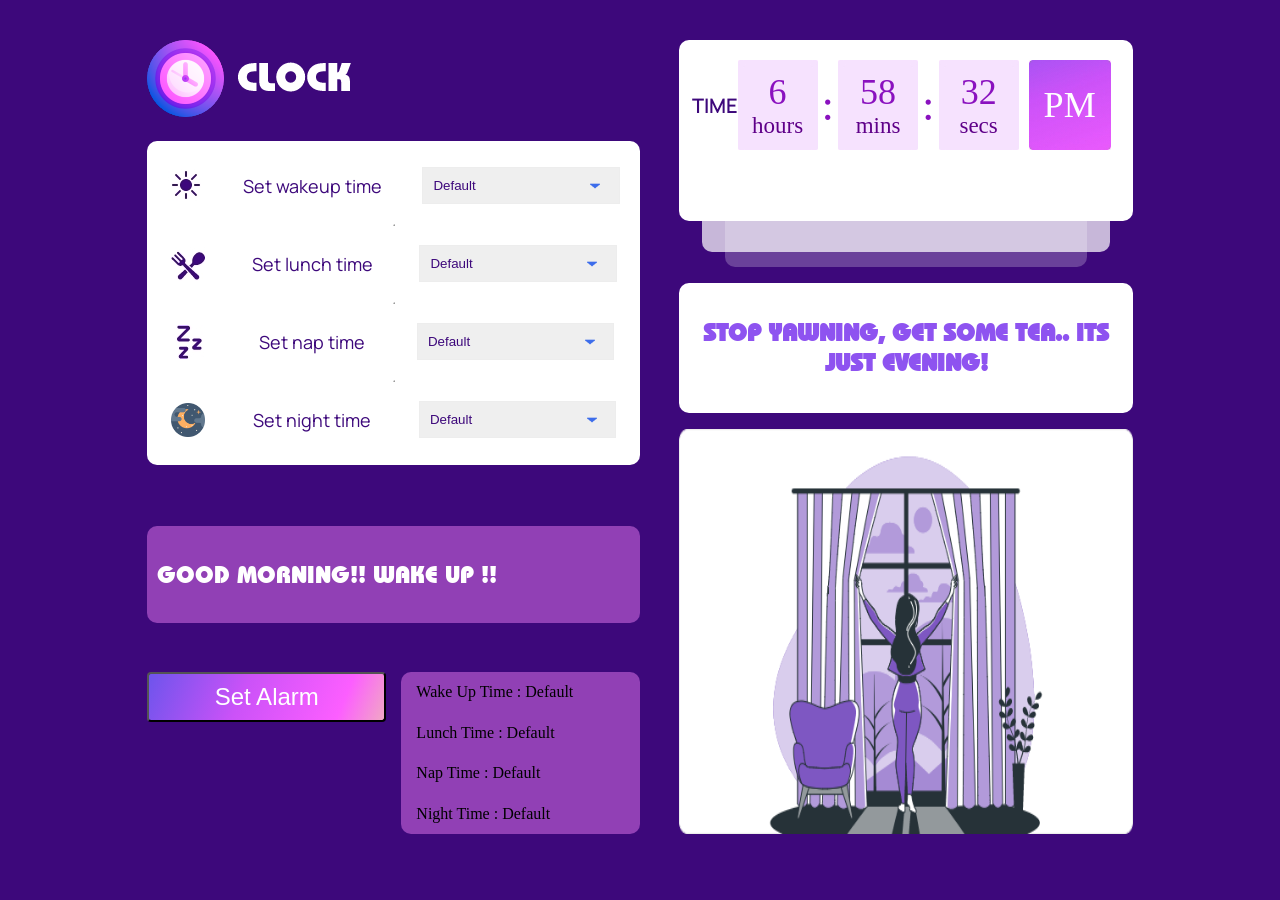
<file: index.html>
<!DOCTYPE html>
<html lang="en">
  <head>
    <meta charset="UTF-8" />
    <meta http-equiv="X-UA-Compatible" content="IE=edge" />
    <meta name="viewport" content="width=device-width, initial-scale=1.0" />
    <title>Clock</title>
    <link rel="stylesheet" href="style.css" />
    <link rel="preconnect" href="https://fonts.googleapis.com" />
    <link rel="preconnect" href="https://fonts.gstatic.com" crossorigin />
    <link
      href="https://fonts.googleapis.com/css2?family=Manrope:wght@400;600;700&display=swap"
      rel="stylesheet"
    />
    <link
      rel="icon"
      href="https://t3.ftcdn.net/jpg/00/73/54/80/240_F_73548097_tKhQ2glL9eDmYQVWlorMTU6INQh7WRCG.jpg"
      type="image/x-icon"
    />
  </head>
  <body>
    <div class="parent">
      <div class="container">
        <div><img class="clockImage" src="./clock_logo.png" alt="no image"/></div>

        <div class="runningClock">
            <div class="runningClock_Cntnr">
            <div class="box1 CommonRc"></div>
            <div class="box2 CommonRc"></div>
            <div class="box3 CommonRc">
              <div class="relative">
                <div class="sub sub1">TIME</div>
                <div class="sub sub2 relative1">
                  <div id="hrs" class="fon1">12</div>
                  <div class="fon2">hours</div>
                </div>
                <div class="sub sub3">:</div>
                <div class="sub sub2 relative1">
                  <div id="mins" class="fon1">00</div>
                  <div class="fon2">mins</div>
                </div>
                <div class="sub sub3">:</div>
                <div class="sub sub2 relative1">
                  <div id="secs" class="fon1">01</div>
                  <div class="fon2">secs</div>
                </div>
                <div class="sub sub7 relative">AM</div>
              </div>
            </div>
            </div>
          </div>
          
          <div class="msg_ChangeWith_realTime trb"><span>GRAB SOME HEALTHY BREAKFAST!!! </span></div>

        <div class="formSelectorBox">
          <form class="list1">
            <img src="./wake_up.jpg" class="pic"/>
            <label class="la">Set wakeup time</label>
            <select id="morning" class="sel1 icon1">
              <option >Default</option>
              <option value="0">12 AM - 1 AM</option>
              <option value="1">1 AM - 2 AM</option>
              <option value="2">2 AM - 3 AM</option>
              <option value="3">3 AM - 4 AM</option>
              <option value="4">4 AM - 5 AM</option>
              <option value="5">5 AM - 6 AM</option>
              <option value="6">6 AM - 7 AM</option>
              <option value="7">7 AM - 8 AM</option>
              <option value="8">8 AM - 9 AM</option>
              <option value="9">9 AM - 10 AM</option>
              <option value="10">10 AM - 11 AM</option>
              <option value="11">11 AM - 12 PM</option>
              <option value="12">12 PM - 1 PM</option>
              <option value="13">1 PM - 2 PM</option>
              <option value="14">2 PM - 3 PM</option>
              <option value="15">3 PM - 4 PM</option>
              <option value="16">4 PM - 5 PM</option>
              <option value="17">5 PM - 6 PM</option>
              <option value="18">6 PM - 7 PM</option>
              <option value="19">7 PM - 8 PM</option>
              <option value="20">8 PM - 9 PM</option>
              <option value="21">9 PM - 10 PM</option>
              <option value="22">10 PM - 11 PM</option>
              <option value="23">11 PM - 12 AM</option>
            </select>
          </form>
          <hr class="hor1" />
          <form class="list1">
            <img src="./lunch_time.jpg" class="pic" />
            <label class="la">Set lunch time</label>
            <select id="lunch" class="sel1 icon1">
              <option >Default</option>
              <option value="0">12 AM - 1 AM</option>
              <option value="1">1 AM - 2 AM</option>
              <option value="2">2 AM - 3 AM</option>
              <option value="3">3 AM - 4 AM</option>
              <option value="4">4 AM - 5 AM</option>
              <option value="5">5 AM - 6 AM</option>
              <option value="6">6 AM - 7 AM</option>
              <option value="7">7 AM - 8 AM</option>
              <option value="8">8 AM - 9 AM</option>
              <option value="9">9 AM - 10 AM</option>
              <option value="10">10 AM - 11 AM</option>
              <option value="11">11 AM - 12 PM</option>
              <option value="12">12 PM - 1 PM</option>
              <option value="13">1 PM - 2 PM</option>
              <option value="14">2 PM - 3 PM</option>
              <option value="15">3 PM - 4 PM</option>
              <option value="16">4 PM - 5 PM</option>
              <option value="17">5 PM - 6 PM</option>
              <option value="18">6 PM - 7 PM</option>
              <option value="19">7 PM - 8 PM</option>
              <option value="20">8 PM - 9 PM</option>
              <option value="21">9 PM - 10 PM</option>
              <option value="22">10 PM - 11 PM</option>
              <option value="23">11 PM - 12 AM</option>
            </select>
          </form>
          <hr class="hor1" />
          <form class="list1">
            <img src="./nap_time.jpg" class="pic"/>
            <label class="la">Set nap time</label>
            <select id="nap" class="sel1 icon1">
              <option >Default</option>
              <option value="0">12 AM - 1 AM</option>
              <option value="1">1 AM - 2 AM</option>
              <option value="2">2 AM - 3 AM</option>
              <option value="3">3 AM - 4 AM</option>
              <option value="4">4 AM - 5 AM</option>
              <option value="5">5 AM - 6 AM</option>
              <option value="6">6 AM - 7 AM</option>
              <option value="7">7 AM - 8 AM</option>
              <option value="8">8 AM - 9 AM</option>
              <option value="9">9 AM - 10 AM</option>
              <option value="10">10 AM - 11 AM</option>
              <option value="11">11 AM - 12 PM</option>
              <option value="12">12 PM - 1 PM</option>
              <option value="13">1 PM - 2 PM</option>
              <option value="14">2 PM - 3 PM</option>
              <option value="15">3 PM - 4 PM</option>
              <option value="16">4 PM - 5 PM</option>
              <option value="17">5 PM - 6 PM</option>
              <option value="18">6 PM - 7 PM</option>
              <option value="19">7 PM - 8 PM</option>
              <option value="20">8 PM - 9 PM</option>
              <option value="21">9 PM - 10 PM</option>
              <option value="22">10 PM - 11 PM</option>
              <option value="23">11 PM - 12 AM</option>
            </select>
          </form>
          <hr class="hor1" />
          <form class="list1">
            <img src="./night.png" width="34px" height="34px" class="pic"/>
            <label class="la">Set night time</label>
            <select id="night" class="sel1 icon1">
              <option >Default</option>
              <option value="0">12 AM - 1 AM</option>
              <option value="1">1 AM - 2 AM</option>
              <option value="2">2 AM - 3 AM</option>
              <option value="3">3 AM - 4 AM</option>
              <option value="4">4 AM - 5 AM</option>
              <option value="5">5 AM - 6 AM</option>
              <option value="6">6 AM - 7 AM</option>
              <option value="7">7 AM - 8 AM</option>
              <option value="8">8 AM - 9 AM</option>
              <option value="9">9 AM - 10 AM</option>
              <option value="10">10 AM - 11 AM</option>
              <option value="11">11 AM - 12 PM</option>
              <option value="12">12 PM - 1 PM</option>
              <option value="13">1 PM - 2 PM</option>
              <option value="14">2 PM - 3 PM</option>
              <option value="15">3 PM - 4 PM</option>
              <option value="16">4 PM - 5 PM</option>
              <option value="17">5 PM - 6 PM</option>
              <option value="18">6 PM - 7 PM</option>
              <option value="19">7 PM - 8 PM</option>
              <option value="20">8 PM - 9 PM</option>
              <option value="21">9 PM - 10 PM</option>
              <option value="22">10 PM - 11 PM</option>
              <option value="23">11 PM - 12 AM</option>
            </select>
          </form>
        </div>

        <div class="setAlarmBoxContainer">
            <button onclick="theTimer()" class="setAlarm flex1"><span>Set Alarm</span></button>

            <div class="resultOfSetAlarm">
              <div class="time">Wake Up Time : <span id="waketime">Default</span> </div>
              <div  class="time">Lunch Time : <span id="lunchtime">Default</span></div>
              <div  class="time">Nap Time : <span id="naptime">Default</span></div>
              <div  class="time">Night Time : <span id="nighttime">Default</span></div>
            </div>
            </div>
        <div class="msg_ChangeWith_SetAlarm"><span>GOOD MORNING!! WAKE UP !! </span></div>
       
        
       
        <div class="ImageChangeWithTime trb"><img id="theImage" src="./Component 30 – 1.png"></div>
      </div>
    </div>
    <script src="./script.js"></script>

  </body>
</html>
</file>
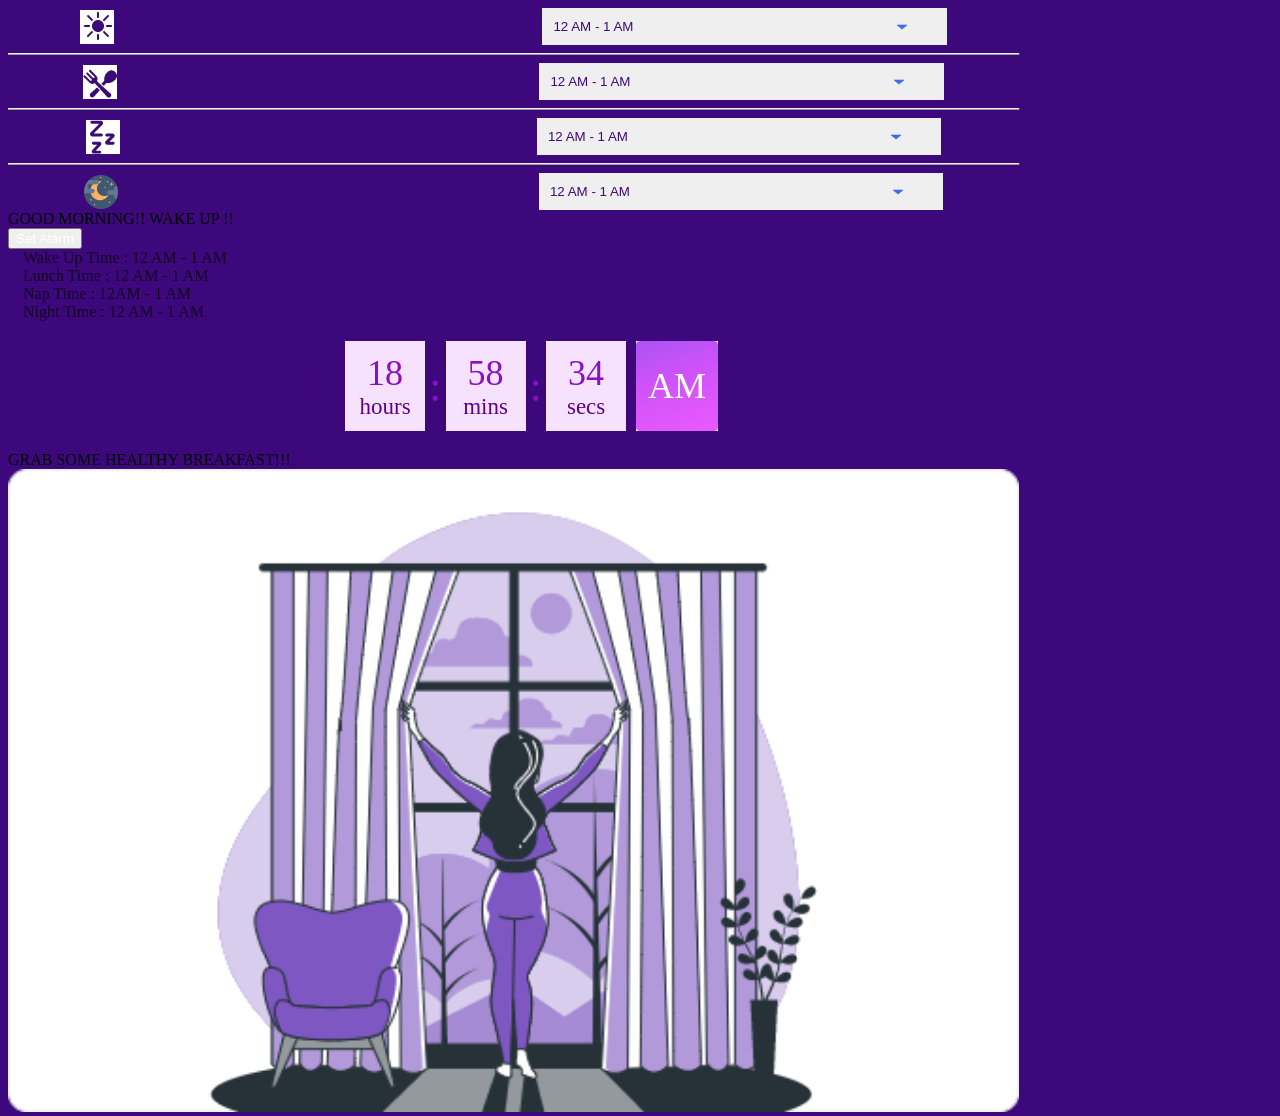
<file: index1.html>
<!DOCTYPE html>
<html lang="en">
  <head>
    <meta charset="UTF-8" />
    <meta http-equiv="X-UA-Compatible" content="IE=edge" />
    <meta name="viewport" content="width=device-width, initial-scale=1.0" />
    <title>Clock</title>
    <link rel="stylesheet" href="style.css" />
    <link rel="preconnect" href="https://fonts.googleapis.com" />
    <link rel="preconnect" href="https://fonts.gstatic.com" crossorigin />
    <link
      href="https://fonts.googleapis.com/css2?family=Manrope:wght@400;600;700&display=swap"
      rel="stylesheet"
    />
    <link
      rel="icon"
      href="https://t3.ftcdn.net/jpg/00/73/54/80/240_F_73548097_tKhQ2glL9eDmYQVWlorMTU6INQh7WRCG.jpg"
      type="image/x-icon"
    />
  </head>
  <body>
    <div class="pare">
      <div class="container">
        <div class="child child1"></div>
        <div class="form1">
          <form class="list1">
            <img src="./wake_up.jpg" class="pic"/>
            <label class="la">Set wakeup time</label>
            <select id="morning" class="sel1 icon1">
              <option value="0">12 AM - 1 AM</option>
              <option value="1">1 AM - 2 AM</option>
              <option value="2">2 AM - 3 AM</option>
              <option value="3">3 AM - 4 AM</option>
              <option value="4">4 AM - 5 AM</option>
              <option value="5">5 AM - 6 AM</option>
              <option value="6">6 AM - 7 AM</option>
              <option value="7">7 AM - 8 AM</option>
              <option value="8">8 AM - 9 AM</option>
              <option value="9">9 AM - 10 AM</option>
              <option value="10">10 AM - 11 AM</option>
              <option value="11">11 AM - 12 AM</option>
              <option value="12">12 PM - 1 PM</option>
              <option value="13">1 PM - 2 PM</option>
              <option value="14">2 PM - 3 PM</option>
              <option value="15">3 PM - 4 PM</option>
              <option value="16">4 PM - 5 PM</option>
              <option value="17">5 PM - 6 PM</option>
              <option value="18">6 PM - 7 PM</option>
              <option value="19">7 PM - 8 PM</option>
              <option value="20">8 PM - 9 PM</option>
              <option value="22">9 PM - 10 PM</option>
              <option value="22">10 PM - 11 PM</option>
              <option value="23">11 PM - 12 PM</option>
            </select>
          </form>
          <hr class="hor1" />
          <form class="list1">
            <img src="./lunch_time.jpg" class="pic" />
            <label class="la">Set lunch time</label>
            <select id="lunch" class="sel1 icon1">
              <option value="0">12 AM - 1 AM</option>
              <option value="1">1 AM - 2 AM</option>
              <option value="2">2 AM - 3 AM</option>
              <option value="3">3 AM - 4 AM</option>
              <option value="4">4 AM - 5 AM</option>
              <option value="5">5 AM - 6 AM</option>
              <option value="6">6 AM - 7 AM</option>
              <option value="7">7 AM - 8 AM</option>
              <option value="8">8 AM - 9 AM</option>
              <option value="9">9 AM - 10 AM</option>
              <option value="10">10 AM - 11 AM</option>
              <option value="11">11 AM - 12 AM</option>
              <option value="12">12 PM - 1 PM</option>
              <option value="13">1 PM - 2 PM</option>
              <option value="14">2 PM - 3 PM</option>
              <option value="15">3 PM - 4 PM</option>
              <option value="16">4 PM - 5 PM</option>
              <option value="17">5 PM - 6 PM</option>
              <option value="18">6 PM - 7 PM</option>
              <option value="19">7 PM - 8 PM</option>
              <option value="20">8 PM - 9 PM</option>
              <option value="22">9 PM - 10 PM</option>
              <option value="22">10 PM - 11 PM</option>
              <option value="23">11 PM - 12 PM</option>
            </select>
          </form>
          <hr class="hor1" />
          <form class="list1">
            <img src="./nap_time.jpg" class="pic"/>
            <label class="la">Set nap time</label>
            <select id="nap" class="sel1 icon1">
              <option value="0">12 AM - 1 AM</option>
              <option value="1">1 AM - 2 AM</option>
              <option value="2">2 AM - 3 AM</option>
              <option value="3">3 AM - 4 AM</option>
              <option value="4">4 AM - 5 AM</option>
              <option value="5">5 AM - 6 AM</option>
              <option value="6">6 AM - 7 AM</option>
              <option value="7">7 AM - 8 AM</option>
              <option value="8">8 AM - 9 AM</option>
              <option value="9">9 AM - 10 AM</option>
              <option value="10">10 AM - 11 AM</option>
              <option value="11">11 AM - 12 AM</option>
              <option value="12">12 PM - 1 PM</option>
              <option value="13">1 PM - 2 PM</option>
              <option value="14">2 PM - 3 PM</option>
              <option value="15">3 PM - 4 PM</option>
              <option value="16">4 PM - 5 PM</option>
              <option value="17">5 PM - 6 PM</option>
              <option value="18">6 PM - 7 PM</option>
              <option value="19">7 PM - 8 PM</option>
              <option value="20">8 PM - 9 PM</option>
              <option value="22">9 PM - 10 PM</option>
              <option value="22">10 PM - 11 PM</option>
              <option value="23">11 PM - 12 PM</option>
            </select>
          </form>
          <hr class="hor1" />
          <form class="list1">
            <img src="./night.png" width="34px" height="34px" class="pic"/>
            <label class="la">Set night time</label>
            <select id="night" class="sel1 icon1">
              <option value="0">12 AM - 1 AM</option>
              <option value="1">1 AM - 2 AM</option>
              <option value="2">2 AM - 3 AM</option>
              <option value="3">3 AM - 4 AM</option>
              <option value="4">4 AM - 5 AM</option>
              <option value="5">5 AM - 6 AM</option>
              <option value="6">6 AM - 7 AM</option>
              <option value="7">7 AM - 8 AM</option>
              <option value="8">8 AM - 9 AM</option>
              <option value="9">9 AM - 10 AM</option>
              <option value="10">10 AM - 11 AM</option>
              <option value="11">11 AM - 12 AM</option>
              <option value="12">12 PM - 1 PM</option>
              <option value="13">1 PM - 2 PM</option>
              <option value="14">2 PM - 3 PM</option>
              <option value="15">3 PM - 4 PM</option>
              <option value="16">4 PM - 5 PM</option>
              <option value="17">5 PM - 6 PM</option>
              <option value="18">6 PM - 7 PM</option>
              <option value="19">7 PM - 8 PM</option>
              <option value="20">8 PM - 9 PM</option>
              <option value="22">9 PM - 10 PM</option>
              <option value="22">10 PM - 11 PM</option>
              <option value="23">11 PM - 12 PM</option>
            </select>
          </form>
        </div>
        <div class="good1">GOOD MORNING!! WAKE UP !!</div>
        <div class="update1">
        <button onclick="theTimer()" class="set1 flex1"><span>Set Alarm</span></button>
        <div class="box2">
          <div class="time">Wake Up Time : <span id="waketime">12 AM - 1 AM</span> </div>
          <div  class="time">Lunch Time : <span id="lunchtime">12 AM - 1 AM</span></div>
          <div  class="time">Nap Time : <span id="naptime">12AM - 1 AM</span></div>
          <div  class="time">Night Time : <span id="nighttime">12 AM - 1 AM</span></div>
        </div>
        </div>
        <div class="timebox">
          <div class="posi1">
          <div class="box3 trb"></div>
          <div class="box4 trb"></div>
          <div class="box5 trb">
            <div class="relative">
              <div class="sub sub1">TIME</div>
              <div class="sub sub2 relative1">
                <div id="hrs" class="fon1">12</div>
                <div class="fon2">hours</div>
              </div>
              <div class="sub sub3">:</div>
              <div class="sub sub2 relative1">
                <div id="mins" class="fon1">00</div>
                <div class="fon2">mins</div>
              </div>
              <div class="sub sub3">:</div>
              <div class="sub sub2 relative1">
                <div id="secs" class="fon1">01</div>
                <div class="fon2">secs</div>
              </div>
              <div class="sub sub7 relative">AM</div>
            </div>
          </div>
          </div>
        </div>
        
        <div class="box6 trb">GRAB SOME HEALTHY BREAKFAST!!!</div>
        <div class="box7 trb"><img id="theImage" src="./Component 30 – 1.png"></div>
      </div>
    </div>
    <script src="./script.js"></script>

  </body>
</html>
</file>
<file: style.css>
body {
  background-color: #3d087b;
}

@font-face {
  font-family: Bauhaus;
  src: url(./BauhausHeavyBT.ttf);
}

.parent{

    display: flex;
    justify-content: center;
    padding: 2rem 1rem;

}

.container{
  width: 80%;
  position: relative;
  height: 90vh;
}

.clock_cntr{
  height: 15%;
}

.clockImage {
  height: 100%;
  background-size: cover;

}

.runningClock{
  position: absolute;
  right: 0;
  top: 0;
  height: 28%;
  width: 46%;
}

.runningClock_Cntnr{
  position: relative;
  width: 100%;
  height: 100%;
}

.CommonRc {
  background-color: #ffffff;
  border-radius: 10px;
  position: absolute;
}

.box1 {
height: 100%;
opacity: 0.23;
width: 80%;
bottom: 0;
left: 10%;
/* transform: translate(-6%, 0%); */
/* top: -21%; */

}





.box2 {

height: 90%;
width: 90%;
opacity: 0.71;
bottom: 15px;
left: 5%;
/* display: none; */
/* bottom: 0; */
}

.box3 {
height: 80%;
opacity: 1;
width: 100%;
}


.formSelectorBox {
  width: 50%;
  background-color: #ffffff;
  border-radius: 10px;
  height: 40%;
  padding: 15px 0px;
  box-sizing: border-box;
  margin-top: 2%;
  /* height: 45%; */
  display: flex;
  flex-direction: column;
  justify-content: space-evenly;
}

.list1 {
  display: flex;
  align-items: center;
  justify-content: space-around;
  /* margin: 9px; */
  font-family: "Manrope", sans-serif;
  font-size: 18px;
  color: #3d087b;
  padding:  0;
}

.sel1 {
 
  color: #3d087b;
  border: 1px solid #ededed;
  padding: 10px;
  width: 40%;
}

select {
  appearance: none;
}

.icon1 {
  background-image: url(./down-arrow.png);
  background-repeat: no-repeat;

  background-size: 10px;

  background-position-y: center;
  background-position-x: 90%;
}

.hor1 {
  transform: rotate(180deg);

}

.msg_ChangeWith_SetAlarm {
  position: absolute;
  top: 60%;
  height: 12%;
  box-sizing: border-box;
  /* background-color: #5f0089; */
  background-color: #9140B5;
  color: #ffffff;
  font-size: 24px;
  font-family: Bauhaus;
  border-radius: 10px;
  padding: 10px;
  width: 50%;
  display: flex;
  align-items: center;
  /* text-align: center; */
}

.flex1 {
  display: flex;
  align-items: center;
  justify-content: center;
  color: #ffffff;
}

.setAlarmBoxContainer{
  display: flex;
  justify-content: space-between;
  position: absolute;
  /* bottom: 0; */
  height: 20%;
  width: 50%;
  gap: 15px;
  top: 78%;
}

.setAlarm {
width: 50%;
  height: 50px;
  border-radius: 4px;
  font-size: 24px;
  background-image: linear-gradient(
    113deg,
    #6e54ec 0%,
    #cb52f8 40%,
    #fc5eff 81%,
    #f1a7c5 100%
  );
  transition: background-image ease-out 2s, content;
  left: 12%;               /* modified */
}

.setAlarm:hover {
  background-image: linear-gradient(
    293deg,
    #6e54ec 0%,
    #cb52f8 40%,
    #fc5eff 81%,
    #f1a7c5 100%
  );
}

.resultOfSetAlarm{
  width: 50%;
  background-color: #9140B5;
  border-radius: 10px;
  /* color: #B85EBF; */
  display: flex;
  flex-direction: column;
  justify-content: space-around;
}
.setAlarm:hover span {
  display: none;
}

.setAlarm:hover:before {
  content: "Party time";
}



.time {
  /* margin-top: 10px; */
  margin-left: 15px;
}




.msg_ChangeWith_realTime {
  background-color: #fff;
  color: #8E53F0;
  position: absolute;
  right: 0;
  top: 30%;
  height: 16%;
  width: 46%;
  /* height: 2rem; */
  /* border: 1px solid; */
  padding: 1rem;
  box-sizing: border-box;
  font-weight: 900;
  font-size: 24px;
  text-align: center;
  border-radius: 10px;
  font-family: Bauhaus;
  display: flex;
  align-items: center;
  justify-content: center;
}

.ImageChangeWithTime {
  border-radius: 10px;
  /* position: absolute; */
  /* right: 0; */
  position: absolute;
  right: 0;
  top: 48%;
  width: 46%;
  height: 50%;
}

.relative {
  display: flex;
  justify-content: center;
  align-items: center;
  margin: 10px;
}

.sub1 {
  color: #3d087b;
  font-size: 20px;
  font-weight: 600;
  font-family: "Manrope", sans-serif;

  right: 25px;
}

.sub2 {
  background-image: url(./timeline.jpg);
  width: 80px;
  height: 90px;
}

.sub3 {
  color: #8a11bf;
  font-size: 45px;
  margin: 4px;
}

.sub4 {
  background-image: url(./timeline.jpg);
  width: 82px;
  height: 90px;
}

.sub7 {
  background-image: url(./AM_svg.jpg);
  width: 82px;
  height: 90px;
  font-size: 36px;
  color: #ffffff;

  left: 15px;
}

.fon1 {
  font-size: 36px;
  color: #8a11bf;
}

.fon2 {
  font-size: 23px;
  color: #5f0089;
}

.relative1 {
  display: flex;
  flex-flow: column wrap;
  justify-content: center;
  align-items: center;
}

#theImage {
  width: 100%;
  height: 100%;
}





@media (min-width:300px) and (max-width:595px) {
.parent{
  padding: 1rem;
}
.container{
  width: 100%;
  position: static;
  height: 100%;
    display: flex;
    flex-direction: column;
    align-items: center;
}

  .runningClock{
    position: static;
    /* margin: 10px; */
    width: 100%;
    /* height: 160px; */
    height: 140px;
  }
  .box1{
      display: none;
  }
  .box2{
      display: none;
  }
  .box3{
      width: 100%;
  }
  .sub1{
      display: none;
  }
  .runningClock_Cntnr{
      position: static;
  }
  .formSelectorBox{
      position: static;
      margin-bottom: 20px;
      width: 100%;
      height: auto;
      margin-top: -15px;
  }
  .la{
      display: none;
  }
  hr{
      display: none;
  }

  .setAlarm{
     
      width: 100%;
  }
  .resultOfSetAlarm{
    width: 100%;
    margin-bottom: 16px;
    color: black;
  }
  .msg_ChangeWith_SetAlarm{
      position: static;
      margin-bottom: 20px;
      width: 100%;
  font-size: 25px;
  }
  .msg_ChangeWith_realTime{
    position: static;
    margin-bottom: 30px;
    margin-top: 10px;
    width: 100%;
    box-sizing: border-box;
    font-size: 26px;
    padding: 15px 0px;
    text-align: center;
  }
  .ImageChangeWithTime{
      position: static;
      margin-bottom: 20px;
      width: auto;
      height: auto;
  }
  #theImage{
      width: 100%;

    }
.CommonRc{
position: static;
}

.setAlarmBoxContainer {
position: static;
width: 100%;
flex-direction: column;
}


.sel1{
  width: 60%;
}

.list1 {
  padding: 6px;
  }
  .time {
  padding: 4px;
}

  } 

  @media (min-width:595px) and (max-width:900px) {
    .parent{
      padding: 1rem;
    }
    .container{
      width: 60%;
      position: static;
      height: 100%;
        display: flex;
        flex-direction: column;
        align-items: center;
    }
    
      .runningClock{
        position: static;
        /* margin: 10px; */
        width: 100%;
        /* height: 160px; */
        height: 140px;
      }
      .box1{
          display: none;
      }
      .box2{
          display: none;
      }
      .box3{
          width: 100%;
      }
      .sub1{
          display: none;
      }
      .runningClock_Cntnr{
          position: static;
      }
      .formSelectorBox{
          position: static;
          margin-bottom: 20px;
          width: 100%;
          height: auto;
          margin-top: -15px;
      }
      .la{
          display: none;
      }
      hr{
          display: none;
      }
    
      .setAlarm{
         
          width: 100%;
      }
      .resultOfSetAlarm{
        width: 100%;
        margin-bottom: 16px;
        color: black;
      }
      .msg_ChangeWith_SetAlarm{
          position: static;
          margin-bottom: 20px;
          width: 100%;
      font-size: 25px;
      }
      .msg_ChangeWith_realTime{
        position: static;
        margin-bottom: 30px;
        margin-top: 10px;
        width: 100%;
        box-sizing: border-box;
        font-size: 26px;
        padding: 15px 0px;
        text-align: center;
      }
      .ImageChangeWithTime{
          position: static;
          margin-bottom: 20px;
          width: auto;
          height: auto;
      }
      #theImage{
          width: 100%;
    
        }
    .CommonRc{
    position: static;
    }
    
    .setAlarmBoxContainer {
    position: static;
    width: 100%;
    flex-direction: column;
    }
    
    
    .sel1{
      width: 60%;
    }
    
    .list1 {
      padding: 6px;
      }
      .time {
      padding: 4px;
    }
    
      }
</file>
